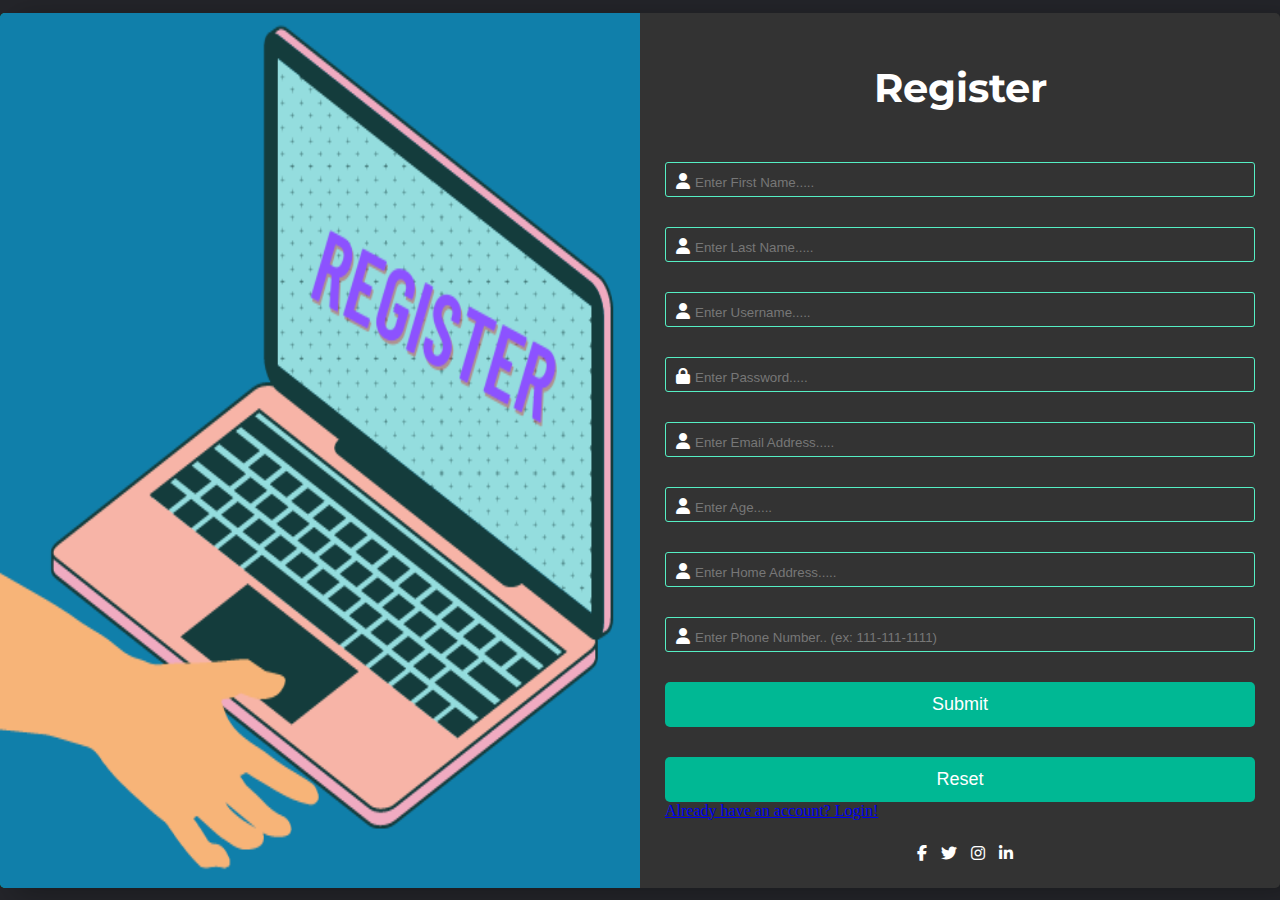
<file: register.html>
<!DOCTYPE html>
<html lang = "en">
    <head>
        <title>GabesGateway/Home</title>
        <meta charset = "utf-8">
        <meta name = "viewport" content = "width=device-width, initial-scale=1.0">
        <meta http-equiv='cache-control' content='no-cache'> 
        <meta http-equiv='expires' content='0'> 
        <meta http-equiv='pragma' content='no-cache'>
        <link rel="stylesheet" href="https://cdn.jsdelivr.net/npm/swiper@8/swiper-bundle.min.css"/>
        <link rel="stylesheet" type="text/css" href="https://cdnjs.cloudflare.com/ajax/libs/font-awesome/6.2.1/css/all.min.css">
        <link rel="stylesheet" href="CSS-LoginPage/reg.css">
    
        <style>

            .title a
            {
            text-decoration: none;
            color: white;
            }
            

            .title2 a
            {
            text-decoration: none;
            color: white;
            }


        </style>
        
    </head>
    <body>
        <h1 class="title2"><a href="index.html">GabesGateway</a></h1>
        <div class="container">
            <h1 class="title"> <a href="index.html">GabesGateway</a></h1>
            <div class="login">
                <div class="content">
                    <img src="images/Register.png">
                </div>
                <div class="loginform">
                    <h1>Register</h1>
                    <form action="connect.jsp" method="post">
                        <div class="tbox">
                            <i class="fa fa-user"></i><input type="text" name="firstName" placeholder="Enter First Name....." required>
                        </div>
                        <div class="tbox">
                            <i class="fa fa-user"></i><input type="text" name="lastName" placeholder="Enter Last Name....." required>
                        </div>
                        <div class="tbox">
                            <i class="fa fa-user"></i><input type="text" name="username" placeholder="Enter Username....." required>
                        </div>
                        <div class="tbox">
                            <i class="fa fa-lock"></i><input type="password" name="password" placeholder="Enter Password....." required>
                        </div>
                        <div class="tbox">
                            <i class="fa fa-user"></i><input type="email" name="email" placeholder="Enter Email Address....." required>
                        </div>
                         <div class="tbox">
                            <i class="fa fa-user"></i><input type="test" name="age" placeholder="Enter Age....." required>
                        </div>
                        <div class="tbox">
                            <i class="fa fa-user"></i><input type="text" name="address" placeholder="Enter Home Address....." required>
                        </div>
                        <div class="tbox">
                            <i class="fa fa-user"></i><input type="tel" name="number" pattern= "[0-9]{3}-[0-9]{3}-[0-9]{4}" placeholder="Enter Phone Number.. (ex: 111-111-1111)" required>
                        </div>
                        <input class="btn" type="submit">
                       <input class="btn" type="reset" style="margin-top: 30px;">
                    </form>
                    <a href="login.jsp">Already have an account? Login!</a>
                    <ul class="social">
                        <a href="#"><i class="fab fa-facebook-f"></i></a>
                        <a href="#"><i class="fab fa-twitter"></i></a>
                        <a href="#"><i class="fab fa-instagram"></i></a>
                        <a href="#"><i class="fab fa-linkedin-in"></i></a>
                    </ul>
                </div>
            </div>
        </div>
    
    </body>

</html>
</file>
<file: CSS-LoginPage/reg.css>
@import url('https://fonts.googleapis.com/css2?family=Montserrat:wght@500&display=swap');
*{
margin: 0;
padding: 0;
box-sizing: border-box;
}
body
{
background-color: #24252A;
font-family: "Montserrat", "sans-serif";
}
.container{
    display: flex;
    justify-content: center;
    align-items: center;
    min-height: 100vh;
}
.login{
    width: 1340px;
    min-height: 400px;
    overflow: hidden;
    border-radius: 5px;
    background: #222;
    display: flex;
    box-shadow: 15px 5px 30px rgba(0,0,0,0.3);
}
.content{
    flex-basis: 50%;
    display: flex;
    justify-content: center;
    align-items: center;
    flex-direction: column;
    background: #00b894;
    transition: 0.5s;
}
.content img{
    width: 100%;
    height: 100%;
}

.loginform{
flex-basis: 50%;
background: #333;
font-family: roboto;
padding: 25px;
}
.loginform h1
{
text-align: center;
margin-top: 25px;
font-size: 2.5em;
margin-bottom: 50px;
color: #fff;
}
.tbox
{
border-radius: 3px;
background: transparent;
outline: none;
border: 1px solid #55efc4;
width: 100%;
height: 35px;
margin: 30px 0;
color: white;
padding-left: 10px;
padding-top: 10px;
padding-bottom: 20px;
}
.tbox input
{
background: transparent;
width: 90%;
outline: none;
border: 0;
padding-left: 5px;
color: white;
}
::placeholder
{
    color: #777;
}
tbox i
{
    color: #55efc4;
    font-size: 15px;
    padding: 7px;
}
.btn
{
    width: 100%;
    border: 0;
    border-radius: 5px;
    background: #00b894;
    color: #fff;
    padding: 12px;
    font-size: 18px;
    cursor: pointer;
    transition: all 0.3s ease 0s;

}
.btn:hover
{
    background-color: rgba(0,136,169,0.8);
}
.social
{
    margin-top: 25px;
    list-style: none;
    text-align: center;
}
.social li
{
    display: inline-block;
}
.social li i
{
    height: 35px;
    width: 35px;
    line-height: 35px;
    border: 1px solid #55efc4;
    border-radius: 50%;
    font-size: 18px;
}
h1{
    font-family: "Montserrat", "sans-serif";
}
.social a
{
color: white;
padding-left: 10px;
transition: all 0.3s ease 0s;
}
.social a:hover
{
    color: rgba(0,136,169,0.8);
}
.title
{
color: white;
writing-mode: vertical-lr;
}
.title2
{
display: none;
}
.link-1
{
    text-decoration: none;
    color: rgba(0,136,169,0.8);
    line-height: 60px;
}
@media(max-width:1080px)
{
    .login
    {
    flex-direction: column;
    margin: 0 15px;
    }
    .content img{
        width: 0px;
        height: 0px;
    }
    .title
    {
    display: none;
    }
    .title2
    {
    display:unset;
    color: white;
    text-align: center;
    text-decoration: underline;
    text-underline-offset: 15px;
    text-decoration-color:#0088a9; 
    position: absolute;
    margin-left: auto;
    margin-right: auto;
    left: 0;
    right: 0;
    }
}

@media(max-width:1400px)
{
    .title
    {
     display: none;
    }
}
</file>
